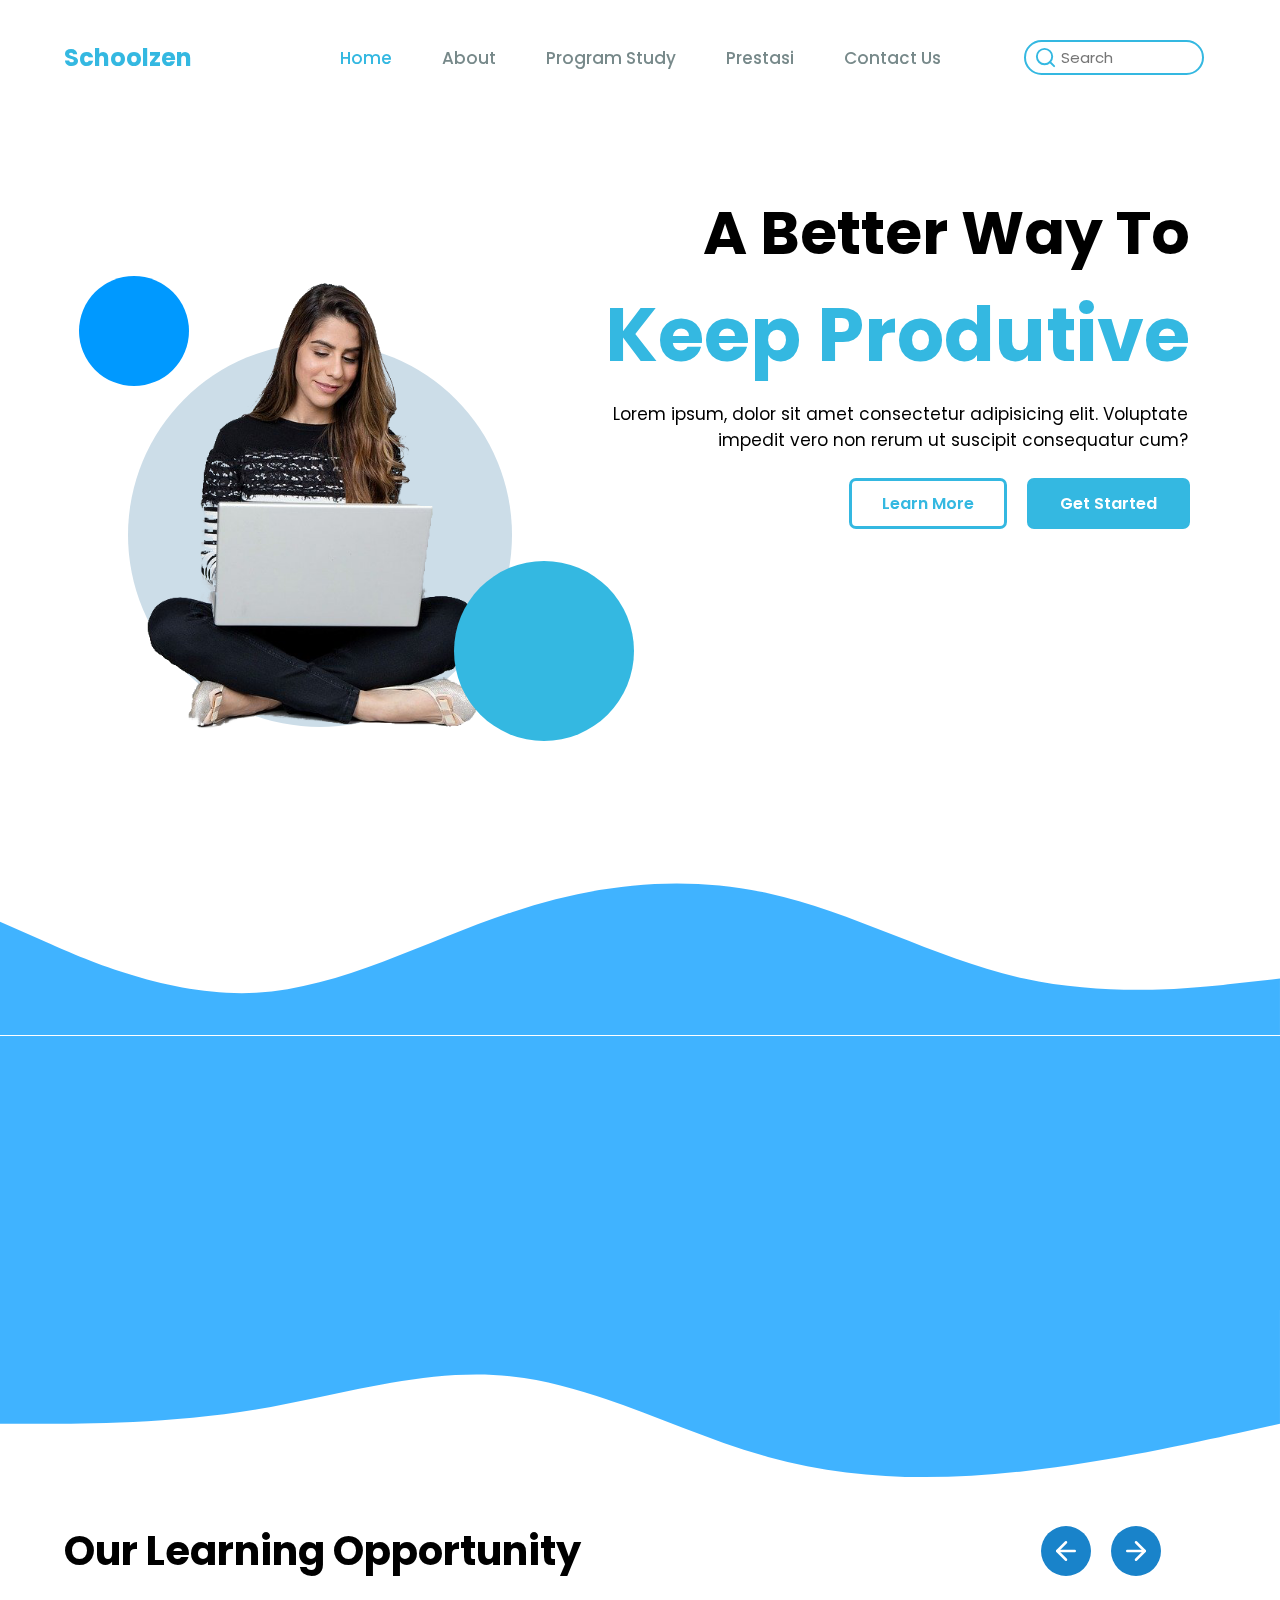
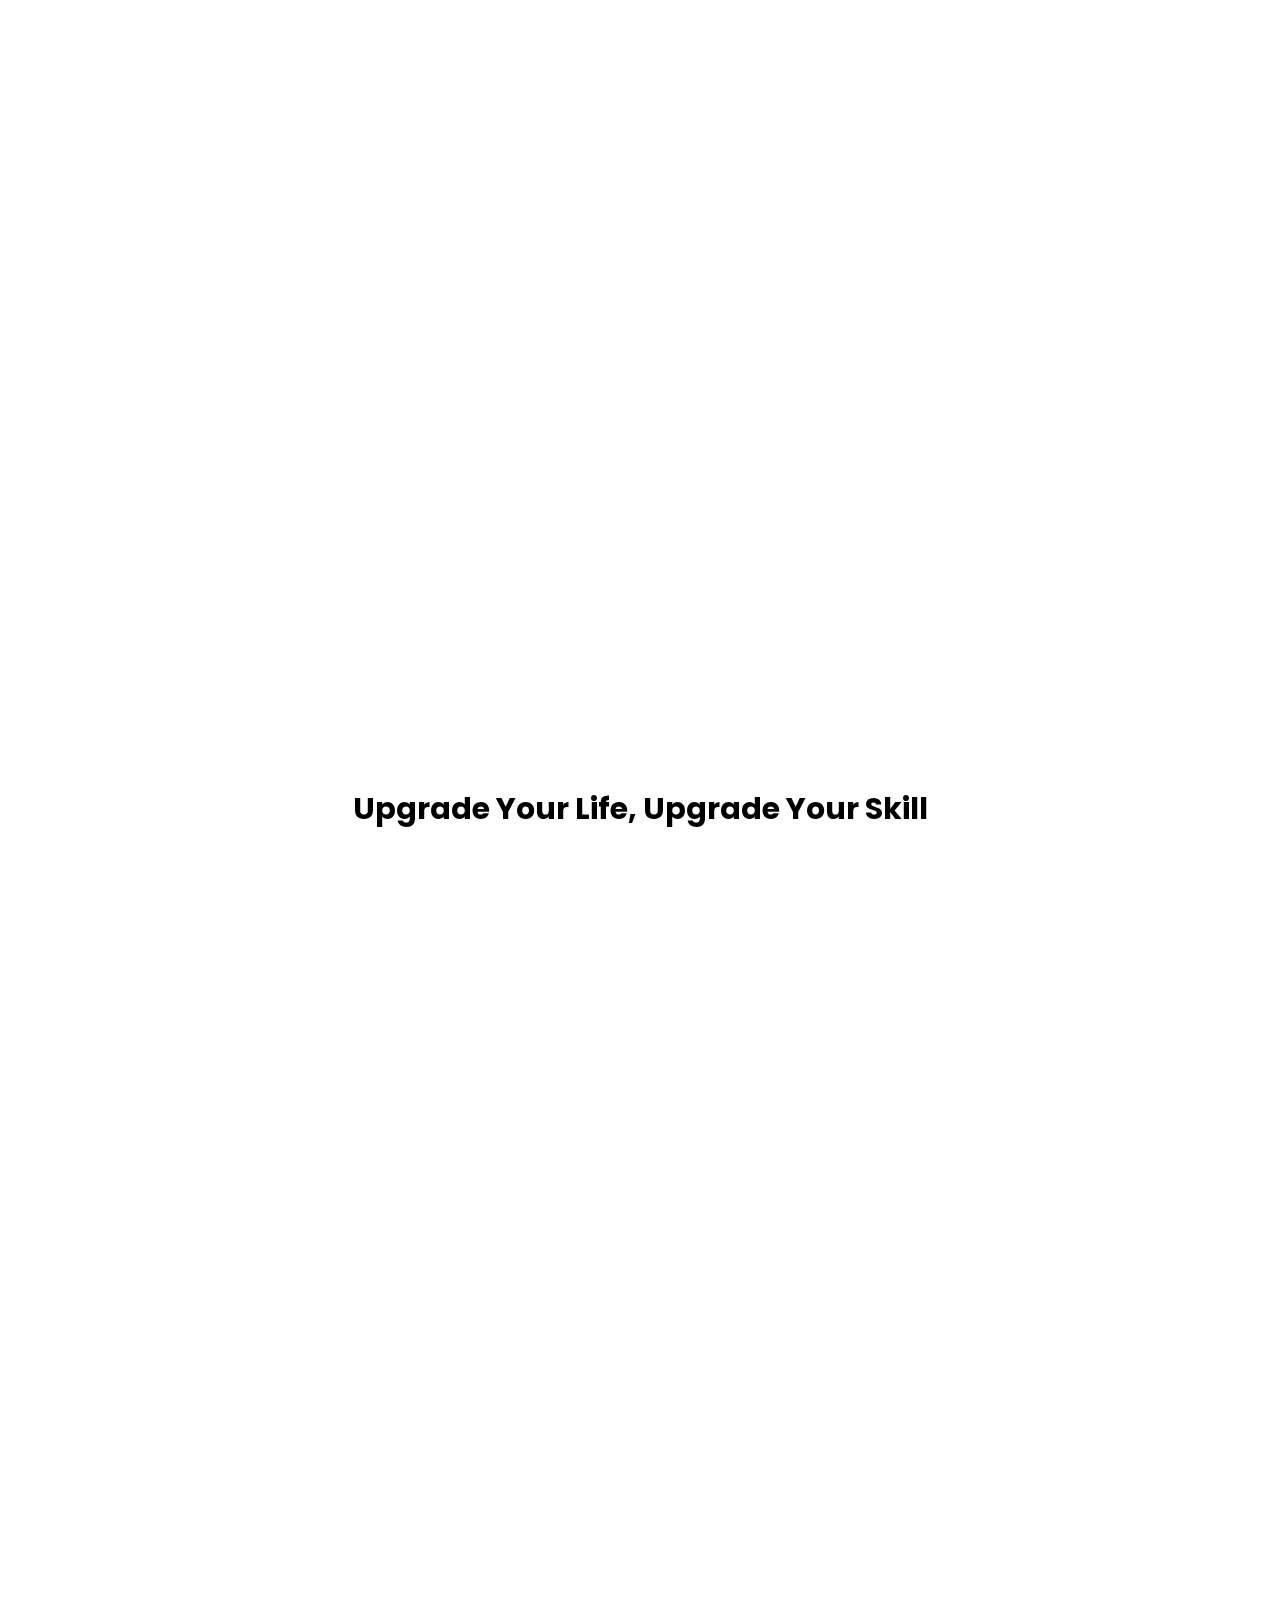
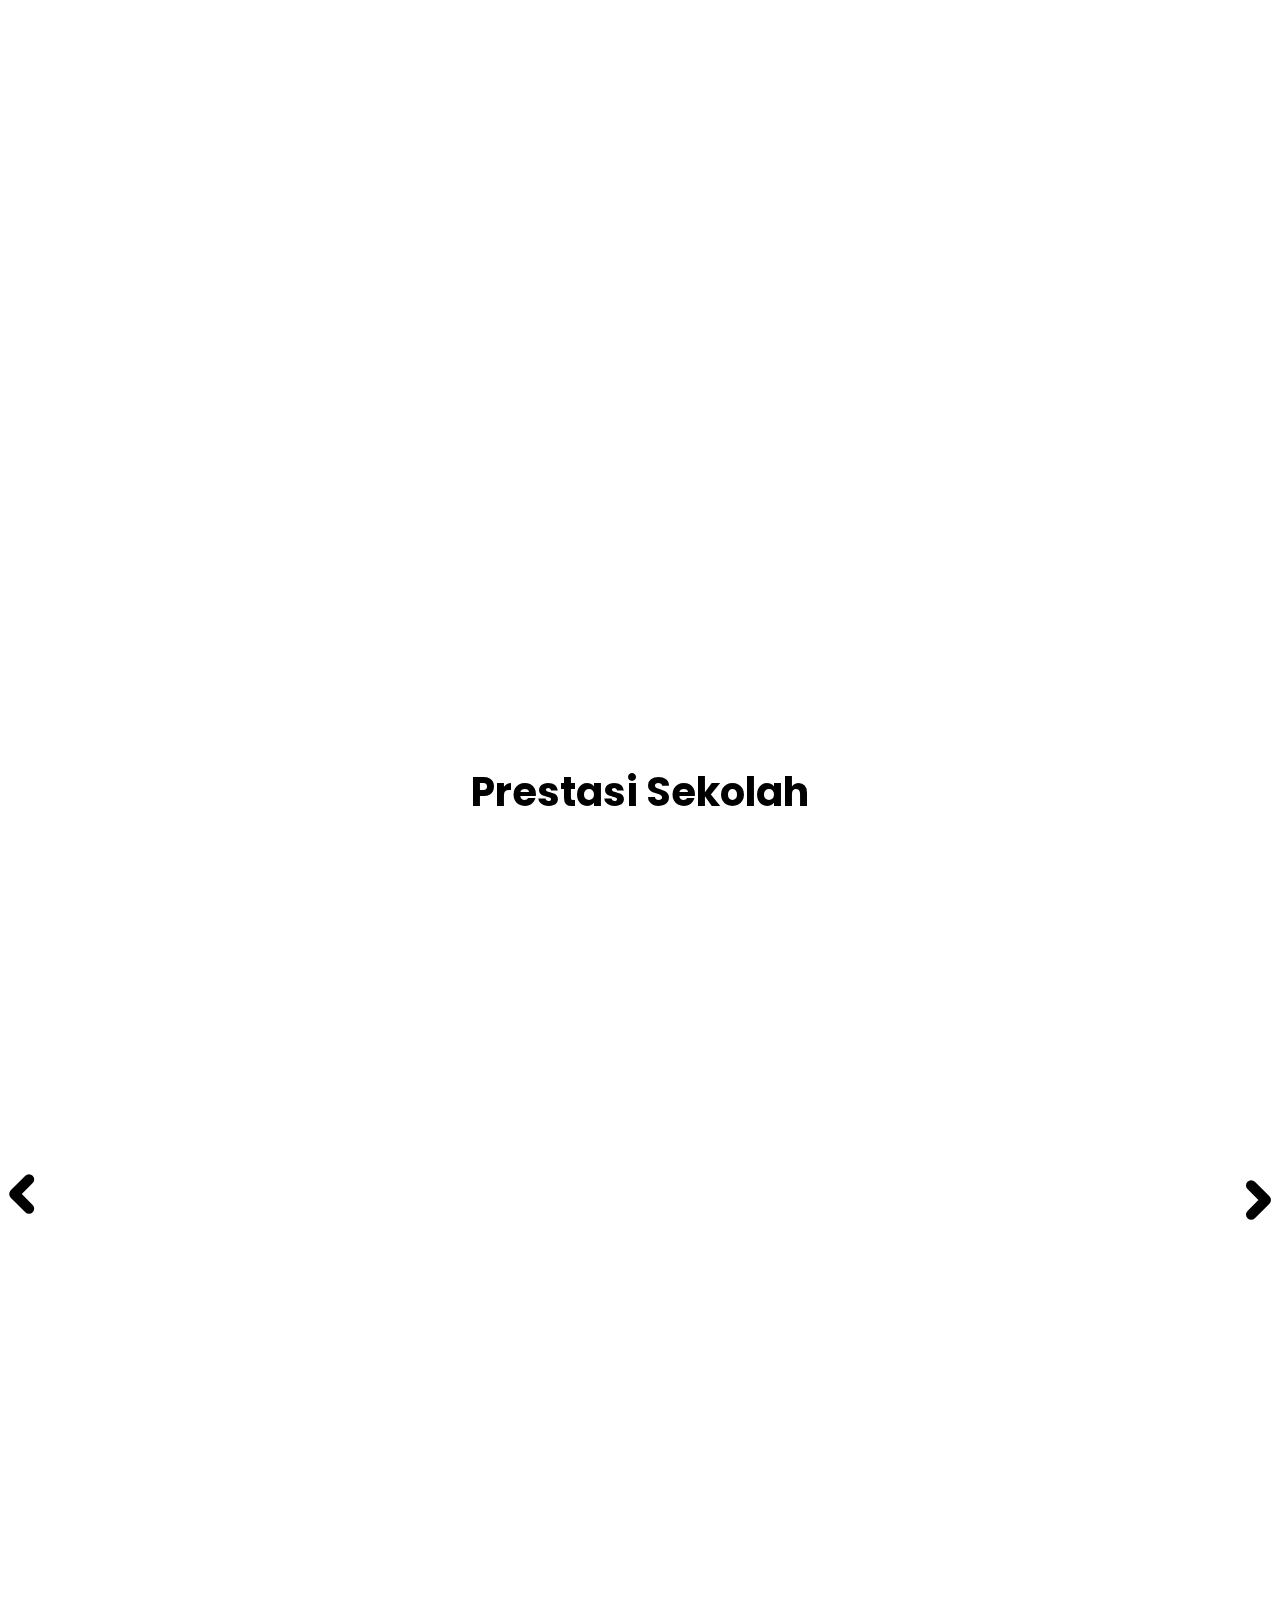
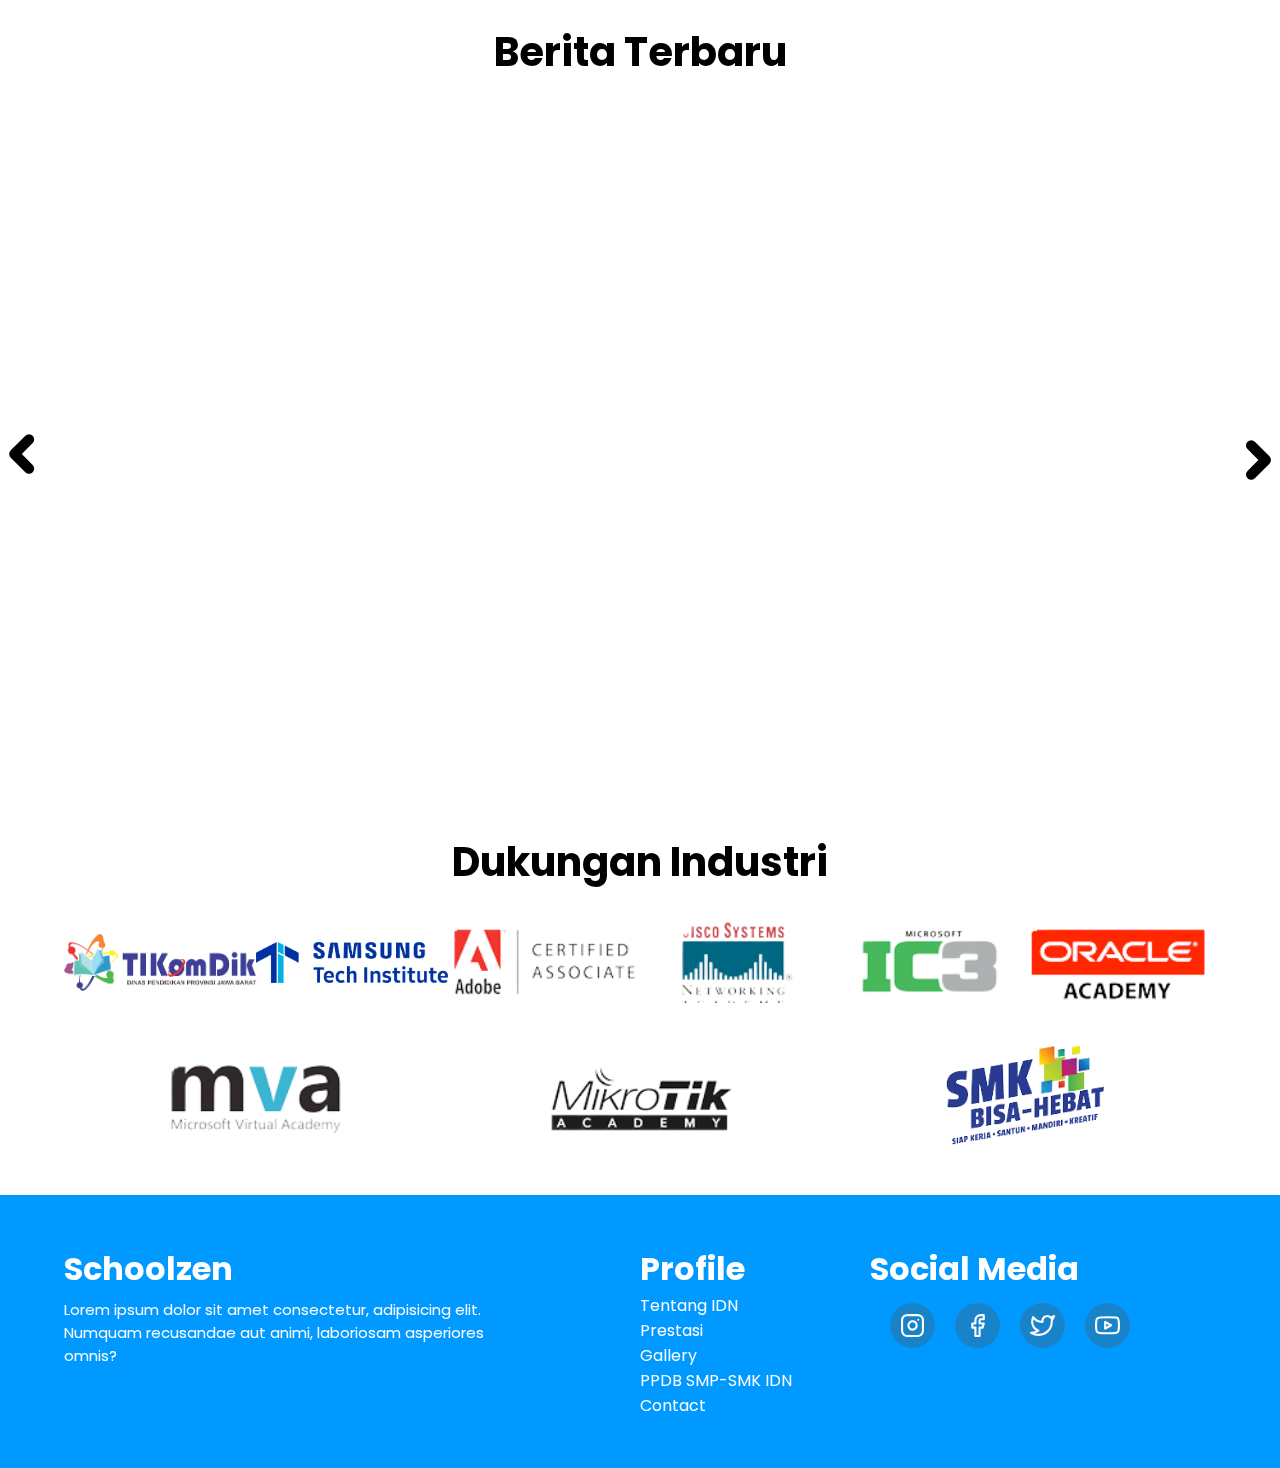
<file: Kelompok 3/index.html>
<!DOCTYPE html>
<html lang="en">

<head>
    <meta charset="UTF-8">
    <meta http-equiv="X-UA-Compatible" content="IE=edge">
    <meta name="viewport" content="width=device-width, initial-scale=1.0">
    <title>School Website</title>
    <!-- CSS -->
    <link rel="stylesheet" href="css/style.css">

    <!-- Font -->
    <link rel="preconnect" href="https://fonts.googleapis.com" />
    <link rel="preconnect" href="https://fonts.gstatic.com" crossorigin />
    <link
        href="https://fonts.googleapis.com/css2?family=Poppins:ital,wght@0,100;0,200;0,300;0,400;0,500;0,600;0,700;0,800;0,900;1,100;1,200;1,300;1,400;1,500;1,600;1,700;1,800;1,900&display=swap"
        rel="stylesheet" />
    
    <!-- Aos -->
    <link href="https://unpkg.com/aos@2.3.1/dist/aos.css" rel="stylesheet">
</head>

<body>
    <!-- Main -->
    <div class="main">
        <!-- Nav -->
        <div class="nav" data-aos="fade-down" data-aos-duration="1500">
            <div class="logo">
                <h1>Schoolzen</h1>
            </div>
            <div class="links">
                <ul>
                    <li><a href="">Home</a></li>
                    <li><a href="">About</a></li>
                    <li><a href="">Program Study</a></li>
                    <li><a href="">Prestasi</a></li>
                    <li><a href="">Contact Us</a></li>
                </ul>
            </div>
            <div class="search">
                <div class="icon">
                    <input type="search" id="search" placeholder="Search">
                    <svg xmlns="http://www.w3.org/2000/svg" viewBox="0 0 24 24" fill="none" stroke="currentColor"
                        stroke-width="2" stroke-linecap="round" stroke-linejoin="round" class="feather feather-search">
                        <circle cx="11" cy="11" r="8"></circle>
                        <line x1="21" y1="21" x2="16.65" y2="16.65"></line>
                    </svg>
                </div>
            </div>
        </div>  
        <!-- End Nav -->

        <!-- Sub Main -->
        <div class="sub-main">
            <!-- Container Img -->
            <div class="container-img">
                <div class="top-circle"  data-aos="zoom-in">

                </div>
                <div class="bot-circle" data-aos="zoom-in">

                </div>
                <div class="center-circle" data-aos="zoom-in">

                </div>
                <img src="img/woman-3190829_1920.png" alt="">
            </div>
            <!-- End Container Img -->

            <!-- Container Text -->
            <div class="container-text">
                <!-- Container Text 2 -->
                <div class="container-text2">
                    <h1> A Better Way To
                        <br> <span>Keep Produtive</span>
                    </h1>

                    <div class="wrap-p">
                        <p>Lorem ipsum, dolor sit amet consectetur adipisicing elit. Voluptate impedit vero non rerum ut
                            suscipit consequatur cum?</p>
                    </div>

                    <div class="container-button">
                        <button>Learn More</button>
                        <button>Get Started</button>
                    </div>
                </div>
                <!-- End Container Text 2 -->
            </div>
            <!-- End Container Text -->
        </div>
        <!-- End Sub Main -->
    </div>
    <!-- End Main -->

    <!-- Main 2 -->
    <div class="main2">
        <?xml version="1.0" standalone="no"?><svg xmlns="http://www.w3.org/2000/svg" viewBox="0 0 1440 320">
            <path fill="" fill-opacity="1"
                d="M0,192L48,213.3C96,235,192,277,288,272C384,267,480,213,576,181.3C672,149,768,139,864,160C960,181,1056,235,1152,256C1248,277,1344,267,1392,261.3L1440,256L1440,320L1392,320C1344,320,1248,320,1152,320C1056,320,960,320,864,320C768,320,672,320,576,320C480,320,384,320,288,320C192,320,96,320,48,320L0,320Z">
            </path>
        </svg>

        <div class="visi-misi">
            <div class="container-visi" data-aos="zoom-in" data-aos-duration="1500">
                <h1>Visi</h1>

                <p>Lorem ipsum dolor sit amet consectetur adipisicing elit. Dolor optio, repudiandae quasi animi
                    dignissimos hic modi.</p>

                <h1 style="margin-top: 1rem;">Misi</h1>

                <p>Lorem ipsum dolor sit amet consectetur adipisicing elit. Aspernatur, iusto.</p>
            </div>
        </div>

        <?xml version="1.0" standalone="no"?><svg xmlns="http://www.w3.org/2000/svg" viewBox="0 0 1440 320">
            <path fill="" fill-opacity="1"
                d="M0,128L48,128C96,128,192,128,288,112C384,96,480,64,576,74.7C672,85,768,139,864,165.3C960,192,1056,192,1152,181.3C1248,171,1344,149,1392,138.7L1440,128L1440,0L1392,0C1344,0,1248,0,1152,0C1056,0,960,0,864,0C768,0,672,0,576,0C480,0,384,0,288,0C192,0,96,0,48,0L0,0Z">
            </path>
        </svg>
    </div>
    <!-- End Main 2 -->

    <!-- Main 3 -->
    <div class="main3">
        <!-- Main 3 Header -->
        <div class="main3-header">
            <div class="main-header-title">
                <h1>Our Learning Opportunity</h1>
            </div>
            <div class="container-arrow">
                <button class="left">
                    <div class="circle">
                        <svg xmlns="http://www.w3.org/2000/svg" viewBox="0 0 24 24" fill="none" stroke="currentColor"
                            stroke-width="2" stroke-linecap="round" stroke-linejoin="round"
                            class="feather feather-arrow-left">
                            <line x1="19" y1="12" x2="5" y2="12"></line>
                            <polyline points="12 19 5 12 12 5"></polyline>
                        </svg>
                    </div>
                </button>

                <button class="right">
                    <div class="circle">
                        <svg xmlns="http://www.w3.org/2000/svg" viewBox="0 0 24 24" fill="none" stroke="currentColor"
                            stroke-width="2" stroke-linecap="round" stroke-linejoin="round"
                            class="feather feather-arrow-left">
                            <line x1="19" y1="12" x2="5" y2="12"></line>
                            <polyline points="12 19 5 12 12 5"></polyline>
                        </svg>
                    </div>
                </button>
            </div>
        </div>
        <!-- End Main 3 Header -->

        <div class="main3-content">
            <div class="container13">
                <div class="card" data-aos="zoom-out" data-aos-duration="1500">
                    <div class="img">
                        <?xml version="1.0" standalone="no"?>
                        <svg version="1.0" xmlns="http://www.w3.org/2000/svg" viewBox="0 0 128.000000 128.000000"
                            preserveAspectRatio="xMidYMid meet">

                            <g transform="translate(0.000000,128.000000) scale(0.100000,-0.100000)" stroke="none">
                                <path d="M533 1261 c-79 -29 -118 -63 -97 -84 3 -3 32 8 63 26 51 29 64 32
141 32 97 0 123 -11 207 -83 60 -51 73 -82 73 -185 0 -60 -2 -68 -17 -65 -13
2 -19 15 -21 45 -2 33 -8 43 -25 49 -12 4 -37 19 -55 35 l-32 28 -71 -36 c-62
-33 -81 -38 -164 -43 -97 -5 -127 -18 -140 -61 -4 -11 -13 -19 -21 -19 -22 0
-18 115 6 169 24 52 25 71 4 71 -29 0 -56 -87 -65 -205 -7 -97 -6 -113 10
-135 10 -14 28 -26 39 -28 16 -2 25 -15 33 -45 13 -53 54 -113 91 -135 59 -35
28 -66 -110 -113 -84 -29 -115 -47 -133 -81 -11 -21 -69 -301 -69 -333 0 -12
10 -31 23 -43 23 -22 28 -22 303 -20 240 3 279 5 279 18 0 13 -30 15 -197 18
l-197 2 -3 93 c-2 74 -6 92 -18 92 -12 0 -16 -18 -18 -92 l-3 -93 -60 0 c-46
0 -61 4 -66 17 -9 23 49 313 67 335 8 10 38 27 65 37 l51 19 23 -44 c24 -44
51 -59 51 -26 0 9 -9 31 -20 49 -12 21 -15 35 -9 39 15 9 17 6 99 -144 44 -79
82 -137 90 -137 9 0 46 58 91 140 65 121 97 163 100 132 2 -19 -147 -281 -168
-294 -21 -14 -25 -14 -47 0 -12 9 -38 45 -57 81 -22 43 -40 66 -51 66 -10 0
-18 -5 -18 -10 0 -17 80 -154 97 -167 25 -20 90 -16 112 6 10 10 53 84 97 164
l78 145 51 -19 c27 -10 57 -27 65 -37 18 -22 76 -312 67 -335 -5 -13 -20 -17
-66 -17 l-60 0 -3 92 c-2 75 -6 93 -18 93 -12 0 -16 -18 -18 -92 -3 -86 -4
-92 -25 -95 -12 -2 -22 -10 -22 -18 0 -12 19 -16 104 -18 96 -3 106 -1 127 19
13 13 24 32 24 44 0 32 -58 312 -69 333 -18 34 -49 52 -133 81 -96 32 -138 56
-138 78 0 8 20 34 44 58 28 27 51 61 63 95 14 41 25 55 50 65 21 9 35 23 39
41 12 47 -2 258 -20 291 -21 42 -106 116 -163 143 -67 32 -171 37 -240 11z
m287 -291 c25 -10 30 -18 30 -45 0 -32 -23 -55 -35 -35 -10 16 -132 12 -149
-5 -8 -8 -21 -15 -29 -15 -8 0 -20 7 -27 15 -15 18 -140 21 -158 3 -9 -9 -13
-7 -18 5 -12 33 14 47 86 47 75 0 180 28 220 59 23 18 25 19 37 2 7 -10 26
-24 43 -31z m-430 -136 c0 -37 -14 -42 -34 -12 -7 12 -6 21 3 32 21 25 31 19
31 -20z m530 1 c0 -22 -22 -40 -34 -28 -3 4 -6 16 -6 28 0 12 3 24 6 28 12 12
34 -6 34 -28z m-334 11 c3 -8 0 -24 -6 -36 -9 -17 -19 -21 -53 -18 -39 3 -42
5 -45 36 l-3 32 51 0 c34 0 52 -5 56 -14z m214 -8 c0 -40 -14 -50 -61 -46 -42
3 -44 5 -47 36 l-3 32 55 0 c51 0 56 -2 56 -22z m40 -81 c-13 -64 -42 -108
-93 -141 -139 -89 -320 14 -316 181 1 47 1 47 9 13 11 -45 34 -60 92 -60 53 0
88 24 88 60 0 11 7 20 15 20 8 0 15 -8 15 -17 0 -9 10 -27 22 -40 17 -18 32
-23 70 -23 54 0 88 24 88 63 0 13 3 27 8 31 12 13 14 -33 2 -87z m-120 -212
c0 -5 -18 -30 -40 -55 l-40 -45 -40 45 c-22 25 -40 50 -40 55 0 6 33 10 80 10
47 0 80 -4 80 -10z m-145 -85 c38 -39 38 -40 19 -55 -10 -8 -24 -15 -30 -15
-10 0 -54 81 -54 100 0 21 28 8 65 -30z m195 30 c0 -19 -44 -100 -54 -100 -6
0 -20 7 -30 15 -19 15 -19 16 19 55 37 38 65 51 65 30z m-115 -109 c7 -12 -12
-24 -25 -16 -11 7 -4 25 10 25 5 0 11 -4 15 -9z m1 -76 c8 -20 -4 -65 -16 -65
-12 0 -24 45 -16 65 3 8 10 15 16 15 6 0 13 -7 16 -15z" />
                            </g>
                        </svg>
                    </div>
                    <h1>Guru Berpengalaman</h1>
                    <div class="wrap-p2">
                        <p>Lorem ipsum dolor sit amet consectetur, adipisicing elit. Ex quaerat placeat laboriosam.</p>
                    </div>
                </div>
                <div class="card" data-aos="zoom-out" data-aos-duration="1500">
                    <div class="img">
                        <?xml version="1.0" standalone="no"?>
                        <svg version="1.0" xmlns="http://www.w3.org/2000/svg" viewBox="0 0 128.000000 128.000000"
                            preserveAspectRatio="xMidYMid meet">

                            <g transform="translate(0.000000,128.000000) scale(0.100000,-0.100000)" stroke="none">
                                <path d="M533 1261 c-79 -29 -118 -63 -97 -84 3 -3 32 8 63 26 51 29 64 32
141 32 97 0 123 -11 207 -83 60 -51 73 -82 73 -185 0 -60 -2 -68 -17 -65 -13
2 -19 15 -21 45 -2 33 -8 43 -25 49 -12 4 -37 19 -55 35 l-32 28 -71 -36 c-62
-33 -81 -38 -164 -43 -97 -5 -127 -18 -140 -61 -4 -11 -13 -19 -21 -19 -22 0
-18 115 6 169 24 52 25 71 4 71 -29 0 -56 -87 -65 -205 -7 -97 -6 -113 10
-135 10 -14 28 -26 39 -28 16 -2 25 -15 33 -45 13 -53 54 -113 91 -135 59 -35
28 -66 -110 -113 -84 -29 -115 -47 -133 -81 -11 -21 -69 -301 -69 -333 0 -12
10 -31 23 -43 23 -22 28 -22 303 -20 240 3 279 5 279 18 0 13 -30 15 -197 18
l-197 2 -3 93 c-2 74 -6 92 -18 92 -12 0 -16 -18 -18 -92 l-3 -93 -60 0 c-46
0 -61 4 -66 17 -9 23 49 313 67 335 8 10 38 27 65 37 l51 19 23 -44 c24 -44
51 -59 51 -26 0 9 -9 31 -20 49 -12 21 -15 35 -9 39 15 9 17 6 99 -144 44 -79
82 -137 90 -137 9 0 46 58 91 140 65 121 97 163 100 132 2 -19 -147 -281 -168
-294 -21 -14 -25 -14 -47 0 -12 9 -38 45 -57 81 -22 43 -40 66 -51 66 -10 0
-18 -5 -18 -10 0 -17 80 -154 97 -167 25 -20 90 -16 112 6 10 10 53 84 97 164
l78 145 51 -19 c27 -10 57 -27 65 -37 18 -22 76 -312 67 -335 -5 -13 -20 -17
-66 -17 l-60 0 -3 92 c-2 75 -6 93 -18 93 -12 0 -16 -18 -18 -92 -3 -86 -4
-92 -25 -95 -12 -2 -22 -10 -22 -18 0 -12 19 -16 104 -18 96 -3 106 -1 127 19
13 13 24 32 24 44 0 32 -58 312 -69 333 -18 34 -49 52 -133 81 -96 32 -138 56
-138 78 0 8 20 34 44 58 28 27 51 61 63 95 14 41 25 55 50 65 21 9 35 23 39
41 12 47 -2 258 -20 291 -21 42 -106 116 -163 143 -67 32 -171 37 -240 11z
m287 -291 c25 -10 30 -18 30 -45 0 -32 -23 -55 -35 -35 -10 16 -132 12 -149
-5 -8 -8 -21 -15 -29 -15 -8 0 -20 7 -27 15 -15 18 -140 21 -158 3 -9 -9 -13
-7 -18 5 -12 33 14 47 86 47 75 0 180 28 220 59 23 18 25 19 37 2 7 -10 26
-24 43 -31z m-430 -136 c0 -37 -14 -42 -34 -12 -7 12 -6 21 3 32 21 25 31 19
31 -20z m530 1 c0 -22 -22 -40 -34 -28 -3 4 -6 16 -6 28 0 12 3 24 6 28 12 12
34 -6 34 -28z m-334 11 c3 -8 0 -24 -6 -36 -9 -17 -19 -21 -53 -18 -39 3 -42
5 -45 36 l-3 32 51 0 c34 0 52 -5 56 -14z m214 -8 c0 -40 -14 -50 -61 -46 -42
3 -44 5 -47 36 l-3 32 55 0 c51 0 56 -2 56 -22z m40 -81 c-13 -64 -42 -108
-93 -141 -139 -89 -320 14 -316 181 1 47 1 47 9 13 11 -45 34 -60 92 -60 53 0
88 24 88 60 0 11 7 20 15 20 8 0 15 -8 15 -17 0 -9 10 -27 22 -40 17 -18 32
-23 70 -23 54 0 88 24 88 63 0 13 3 27 8 31 12 13 14 -33 2 -87z m-120 -212
c0 -5 -18 -30 -40 -55 l-40 -45 -40 45 c-22 25 -40 50 -40 55 0 6 33 10 80 10
47 0 80 -4 80 -10z m-145 -85 c38 -39 38 -40 19 -55 -10 -8 -24 -15 -30 -15
-10 0 -54 81 -54 100 0 21 28 8 65 -30z m195 30 c0 -19 -44 -100 -54 -100 -6
0 -20 7 -30 15 -19 15 -19 16 19 55 37 38 65 51 65 30z m-115 -109 c7 -12 -12
-24 -25 -16 -11 7 -4 25 10 25 5 0 11 -4 15 -9z m1 -76 c8 -20 -4 -65 -16 -65
-12 0 -24 45 -16 65 3 8 10 15 16 15 6 0 13 -7 16 -15z" />
                            </g>
                        </svg>
                    </div>
                    <h1>Guru Berpengalaman</h1>
                    <div class="wrap-p2">
                        <p>Lorem ipsum dolor sit amet consectetur, adipisicing elit. Ex quaerat placeat laboriosam.</p>
                    </div>
                </div>
                <div class="card" data-aos="zoom-out" data-aos-duration="1500">
                    <div class="img">
                        <?xml version="1.0" standalone="no"?>
                        <svg version="1.0" xmlns="http://www.w3.org/2000/svg" viewBox="0 0 128.000000 128.000000"
                            preserveAspectRatio="xMidYMid meet">

                            <g transform="translate(0.000000,128.000000) scale(0.100000,-0.100000)" stroke="none">
                                <path d="M533 1261 c-79 -29 -118 -63 -97 -84 3 -3 32 8 63 26 51 29 64 32
141 32 97 0 123 -11 207 -83 60 -51 73 -82 73 -185 0 -60 -2 -68 -17 -65 -13
2 -19 15 -21 45 -2 33 -8 43 -25 49 -12 4 -37 19 -55 35 l-32 28 -71 -36 c-62
-33 -81 -38 -164 -43 -97 -5 -127 -18 -140 -61 -4 -11 -13 -19 -21 -19 -22 0
-18 115 6 169 24 52 25 71 4 71 -29 0 -56 -87 -65 -205 -7 -97 -6 -113 10
-135 10 -14 28 -26 39 -28 16 -2 25 -15 33 -45 13 -53 54 -113 91 -135 59 -35
28 -66 -110 -113 -84 -29 -115 -47 -133 -81 -11 -21 -69 -301 -69 -333 0 -12
10 -31 23 -43 23 -22 28 -22 303 -20 240 3 279 5 279 18 0 13 -30 15 -197 18
l-197 2 -3 93 c-2 74 -6 92 -18 92 -12 0 -16 -18 -18 -92 l-3 -93 -60 0 c-46
0 -61 4 -66 17 -9 23 49 313 67 335 8 10 38 27 65 37 l51 19 23 -44 c24 -44
51 -59 51 -26 0 9 -9 31 -20 49 -12 21 -15 35 -9 39 15 9 17 6 99 -144 44 -79
82 -137 90 -137 9 0 46 58 91 140 65 121 97 163 100 132 2 -19 -147 -281 -168
-294 -21 -14 -25 -14 -47 0 -12 9 -38 45 -57 81 -22 43 -40 66 -51 66 -10 0
-18 -5 -18 -10 0 -17 80 -154 97 -167 25 -20 90 -16 112 6 10 10 53 84 97 164
l78 145 51 -19 c27 -10 57 -27 65 -37 18 -22 76 -312 67 -335 -5 -13 -20 -17
-66 -17 l-60 0 -3 92 c-2 75 -6 93 -18 93 -12 0 -16 -18 -18 -92 -3 -86 -4
-92 -25 -95 -12 -2 -22 -10 -22 -18 0 -12 19 -16 104 -18 96 -3 106 -1 127 19
13 13 24 32 24 44 0 32 -58 312 -69 333 -18 34 -49 52 -133 81 -96 32 -138 56
-138 78 0 8 20 34 44 58 28 27 51 61 63 95 14 41 25 55 50 65 21 9 35 23 39
41 12 47 -2 258 -20 291 -21 42 -106 116 -163 143 -67 32 -171 37 -240 11z
m287 -291 c25 -10 30 -18 30 -45 0 -32 -23 -55 -35 -35 -10 16 -132 12 -149
-5 -8 -8 -21 -15 -29 -15 -8 0 -20 7 -27 15 -15 18 -140 21 -158 3 -9 -9 -13
-7 -18 5 -12 33 14 47 86 47 75 0 180 28 220 59 23 18 25 19 37 2 7 -10 26
-24 43 -31z m-430 -136 c0 -37 -14 -42 -34 -12 -7 12 -6 21 3 32 21 25 31 19
31 -20z m530 1 c0 -22 -22 -40 -34 -28 -3 4 -6 16 -6 28 0 12 3 24 6 28 12 12
34 -6 34 -28z m-334 11 c3 -8 0 -24 -6 -36 -9 -17 -19 -21 -53 -18 -39 3 -42
5 -45 36 l-3 32 51 0 c34 0 52 -5 56 -14z m214 -8 c0 -40 -14 -50 -61 -46 -42
3 -44 5 -47 36 l-3 32 55 0 c51 0 56 -2 56 -22z m40 -81 c-13 -64 -42 -108
-93 -141 -139 -89 -320 14 -316 181 1 47 1 47 9 13 11 -45 34 -60 92 -60 53 0
88 24 88 60 0 11 7 20 15 20 8 0 15 -8 15 -17 0 -9 10 -27 22 -40 17 -18 32
-23 70 -23 54 0 88 24 88 63 0 13 3 27 8 31 12 13 14 -33 2 -87z m-120 -212
c0 -5 -18 -30 -40 -55 l-40 -45 -40 45 c-22 25 -40 50 -40 55 0 6 33 10 80 10
47 0 80 -4 80 -10z m-145 -85 c38 -39 38 -40 19 -55 -10 -8 -24 -15 -30 -15
-10 0 -54 81 -54 100 0 21 28 8 65 -30z m195 30 c0 -19 -44 -100 -54 -100 -6
0 -20 7 -30 15 -19 15 -19 16 19 55 37 38 65 51 65 30z m-115 -109 c7 -12 -12
-24 -25 -16 -11 7 -4 25 10 25 5 0 11 -4 15 -9z m1 -76 c8 -20 -4 -65 -16 -65
-12 0 -24 45 -16 65 3 8 10 15 16 15 6 0 13 -7 16 -15z" />
                            </g>
                        </svg>
                    </div>
                    <h1>Guru Berpengalaman</h1>
                    <div class="wrap-p2">
                        <p>Lorem ipsum dolor sit amet consectetur, adipisicing elit. Ex quaerat placeat laboriosam.</p>
                    </div>
                </div>
                <div class="card" data-aos="zoom-out" data-aos-duration="1500">
                    <div class="img">
                        <?xml version="1.0" standalone="no"?>
                        <svg version="1.0" xmlns="http://www.w3.org/2000/svg" viewBox="0 0 128.000000 128.000000"
                        
                            preserveAspectRatio="xMidYMid meet">

                            <g transform="translate(0.000000,128.000000) scale(0.100000,-0.100000)" stroke="none">
                                <path d="M533 1261 c-79 -29 -118 -63 -97 -84 3 -3 32 8 63 26 51 29 64 32
141 32 97 0 123 -11 207 -83 60 -51 73 -82 73 -185 0 -60 -2 -68 -17 -65 -13
2 -19 15 -21 45 -2 33 -8 43 -25 49 -12 4 -37 19 -55 35 l-32 28 -71 -36 c-62
-33 -81 -38 -164 -43 -97 -5 -127 -18 -140 -61 -4 -11 -13 -19 -21 -19 -22 0
-18 115 6 169 24 52 25 71 4 71 -29 0 -56 -87 -65 -205 -7 -97 -6 -113 10
-135 10 -14 28 -26 39 -28 16 -2 25 -15 33 -45 13 -53 54 -113 91 -135 59 -35
28 -66 -110 -113 -84 -29 -115 -47 -133 -81 -11 -21 -69 -301 -69 -333 0 -12
10 -31 23 -43 23 -22 28 -22 303 -20 240 3 279 5 279 18 0 13 -30 15 -197 18
l-197 2 -3 93 c-2 74 -6 92 -18 92 -12 0 -16 -18 -18 -92 l-3 -93 -60 0 c-46
0 -61 4 -66 17 -9 23 49 313 67 335 8 10 38 27 65 37 l51 19 23 -44 c24 -44
51 -59 51 -26 0 9 -9 31 -20 49 -12 21 -15 35 -9 39 15 9 17 6 99 -144 44 -79
82 -137 90 -137 9 0 46 58 91 140 65 121 97 163 100 132 2 -19 -147 -281 -168
-294 -21 -14 -25 -14 -47 0 -12 9 -38 45 -57 81 -22 43 -40 66 -51 66 -10 0
-18 -5 -18 -10 0 -17 80 -154 97 -167 25 -20 90 -16 112 6 10 10 53 84 97 164
l78 145 51 -19 c27 -10 57 -27 65 -37 18 -22 76 -312 67 -335 -5 -13 -20 -17
-66 -17 l-60 0 -3 92 c-2 75 -6 93 -18 93 -12 0 -16 -18 -18 -92 -3 -86 -4
-92 -25 -95 -12 -2 -22 -10 -22 -18 0 -12 19 -16 104 -18 96 -3 106 -1 127 19
13 13 24 32 24 44 0 32 -58 312 -69 333 -18 34 -49 52 -133 81 -96 32 -138 56
-138 78 0 8 20 34 44 58 28 27 51 61 63 95 14 41 25 55 50 65 21 9 35 23 39
41 12 47 -2 258 -20 291 -21 42 -106 116 -163 143 -67 32 -171 37 -240 11z
m287 -291 c25 -10 30 -18 30 -45 0 -32 -23 -55 -35 -35 -10 16 -132 12 -149
-5 -8 -8 -21 -15 -29 -15 -8 0 -20 7 -27 15 -15 18 -140 21 -158 3 -9 -9 -13
-7 -18 5 -12 33 14 47 86 47 75 0 180 28 220 59 23 18 25 19 37 2 7 -10 26
-24 43 -31z m-430 -136 c0 -37 -14 -42 -34 -12 -7 12 -6 21 3 32 21 25 31 19
31 -20z m530 1 c0 -22 -22 -40 -34 -28 -3 4 -6 16 -6 28 0 12 3 24 6 28 12 12
34 -6 34 -28z m-334 11 c3 -8 0 -24 -6 -36 -9 -17 -19 -21 -53 -18 -39 3 -42
5 -45 36 l-3 32 51 0 c34 0 52 -5 56 -14z m214 -8 c0 -40 -14 -50 -61 -46 -42
3 -44 5 -47 36 l-3 32 55 0 c51 0 56 -2 56 -22z m40 -81 c-13 -64 -42 -108
-93 -141 -139 -89 -320 14 -316 181 1 47 1 47 9 13 11 -45 34 -60 92 -60 53 0
88 24 88 60 0 11 7 20 15 20 8 0 15 -8 15 -17 0 -9 10 -27 22 -40 17 -18 32
-23 70 -23 54 0 88 24 88 63 0 13 3 27 8 31 12 13 14 -33 2 -87z m-120 -212
c0 -5 -18 -30 -40 -55 l-40 -45 -40 45 c-22 25 -40 50 -40 55 0 6 33 10 80 10
47 0 80 -4 80 -10z m-145 -85 c38 -39 38 -40 19 -55 -10 -8 -24 -15 -30 -15
-10 0 -54 81 -54 100 0 21 28 8 65 -30z m195 30 c0 -19 -44 -100 -54 -100 -6
0 -20 7 -30 15 -19 15 -19 16 19 55 37 38 65 51 65 30z m-115 -109 c7 -12 -12
-24 -25 -16 -11 7 -4 25 10 25 5 0 11 -4 15 -9z m1 -76 c8 -20 -4 -65 -16 -65
-12 0 -24 45 -16 65 3 8 10 15 16 15 6 0 13 -7 16 -15z" />
                            </g>
                        </svg>
                    </div>
                    <h1>Guru Berpengalaman</h1>
                    <div class="wrap-p2">
                        <p>Lorem ipsum dolor sit amet consectetur, adipisicing elit. Ex quaerat placeat laboriosam.</p>
                    </div>
                </div>
                <div class="card" data-aos="zoom-out" data-aos-duration="1500">
                    <div class="img">
                        <?xml version="1.0" standalone="no"?>
                        <svg version="1.0" xmlns="http://www.w3.org/2000/svg" viewBox="0 0 128.000000 128.000000"
                            preserveAspectRatio="xMidYMid meet">

                            <g transform="translate(0.000000,128.000000) scale(0.100000,-0.100000)" stroke="none">
                                <path d="M533 1261 c-79 -29 -118 -63 -97 -84 3 -3 32 8 63 26 51 29 64 32
141 32 97 0 123 -11 207 -83 60 -51 73 -82 73 -185 0 -60 -2 -68 -17 -65 -13
2 -19 15 -21 45 -2 33 -8 43 -25 49 -12 4 -37 19 -55 35 l-32 28 -71 -36 c-62
-33 -81 -38 -164 -43 -97 -5 -127 -18 -140 -61 -4 -11 -13 -19 -21 -19 -22 0
-18 115 6 169 24 52 25 71 4 71 -29 0 -56 -87 -65 -205 -7 -97 -6 -113 10
-135 10 -14 28 -26 39 -28 16 -2 25 -15 33 -45 13 -53 54 -113 91 -135 59 -35
28 -66 -110 -113 -84 -29 -115 -47 -133 -81 -11 -21 -69 -301 -69 -333 0 -12
10 -31 23 -43 23 -22 28 -22 303 -20 240 3 279 5 279 18 0 13 -30 15 -197 18
l-197 2 -3 93 c-2 74 -6 92 -18 92 -12 0 -16 -18 -18 -92 l-3 -93 -60 0 c-46
0 -61 4 -66 17 -9 23 49 313 67 335 8 10 38 27 65 37 l51 19 23 -44 c24 -44
51 -59 51 -26 0 9 -9 31 -20 49 -12 21 -15 35 -9 39 15 9 17 6 99 -144 44 -79
82 -137 90 -137 9 0 46 58 91 140 65 121 97 163 100 132 2 -19 -147 -281 -168
-294 -21 -14 -25 -14 -47 0 -12 9 -38 45 -57 81 -22 43 -40 66 -51 66 -10 0
-18 -5 -18 -10 0 -17 80 -154 97 -167 25 -20 90 -16 112 6 10 10 53 84 97 164
l78 145 51 -19 c27 -10 57 -27 65 -37 18 -22 76 -312 67 -335 -5 -13 -20 -17
-66 -17 l-60 0 -3 92 c-2 75 -6 93 -18 93 -12 0 -16 -18 -18 -92 -3 -86 -4
-92 -25 -95 -12 -2 -22 -10 -22 -18 0 -12 19 -16 104 -18 96 -3 106 -1 127 19
13 13 24 32 24 44 0 32 -58 312 -69 333 -18 34 -49 52 -133 81 -96 32 -138 56
-138 78 0 8 20 34 44 58 28 27 51 61 63 95 14 41 25 55 50 65 21 9 35 23 39
41 12 47 -2 258 -20 291 -21 42 -106 116 -163 143 -67 32 -171 37 -240 11z
m287 -291 c25 -10 30 -18 30 -45 0 -32 -23 -55 -35 -35 -10 16 -132 12 -149
-5 -8 -8 -21 -15 -29 -15 -8 0 -20 7 -27 15 -15 18 -140 21 -158 3 -9 -9 -13
-7 -18 5 -12 33 14 47 86 47 75 0 180 28 220 59 23 18 25 19 37 2 7 -10 26
-24 43 -31z m-430 -136 c0 -37 -14 -42 -34 -12 -7 12 -6 21 3 32 21 25 31 19
31 -20z m530 1 c0 -22 -22 -40 -34 -28 -3 4 -6 16 -6 28 0 12 3 24 6 28 12 12
34 -6 34 -28z m-334 11 c3 -8 0 -24 -6 -36 -9 -17 -19 -21 -53 -18 -39 3 -42
5 -45 36 l-3 32 51 0 c34 0 52 -5 56 -14z m214 -8 c0 -40 -14 -50 -61 -46 -42
3 -44 5 -47 36 l-3 32 55 0 c51 0 56 -2 56 -22z m40 -81 c-13 -64 -42 -108
-93 -141 -139 -89 -320 14 -316 181 1 47 1 47 9 13 11 -45 34 -60 92 -60 53 0
88 24 88 60 0 11 7 20 15 20 8 0 15 -8 15 -17 0 -9 10 -27 22 -40 17 -18 32
-23 70 -23 54 0 88 24 88 63 0 13 3 27 8 31 12 13 14 -33 2 -87z m-120 -212
c0 -5 -18 -30 -40 -55 l-40 -45 -40 45 c-22 25 -40 50 -40 55 0 6 33 10 80 10
47 0 80 -4 80 -10z m-145 -85 c38 -39 38 -40 19 -55 -10 -8 -24 -15 -30 -15
-10 0 -54 81 -54 100 0 21 28 8 65 -30z m195 30 c0 -19 -44 -100 -54 -100 -6
0 -20 7 -30 15 -19 15 -19 16 19 55 37 38 65 51 65 30z m-115 -109 c7 -12 -12
-24 -25 -16 -11 7 -4 25 10 25 5 0 11 -4 15 -9z m1 -76 c8 -20 -4 -65 -16 -65
-12 0 -24 45 -16 65 3 8 10 15 16 15 6 0 13 -7 16 -15z" />
                            </g>
                        </svg>
                    </div>
                    <h1>Guru Berpengalaman</h1>
                    <div class="wrap-p2">
                        <p>Lorem ipsum dolor sit amet consectetur, adipisicing elit. Ex quaerat placeat laboriosam.</p>
                    </div>
                </div>
            </div>
        </div>
    </div>
    <!-- End Main 3 -->

    <!-- Container Kejuruan -->
    <div class="container-kejuruan">
        <h1>Upgrade Your Life, Upgrade Your Skill</h1>
        <div class="kejuruan">
            <div class="kejuruan-card" data-aos="fade-right"
            data-aos-offset="300"
            data-aos-easing="ease-in-sine">
                <img src="img/rpl.jpg" alt="">
                <div class="kejuruan-text">
                    <h2>Rekayasa Perangkat Lunak</h2>
                </div>
                <div class="kejuruan-hover">
                    <div class="kejuruan-container">
                        <h2>Rekayasa Perangkat lunak</h2>
                        <p>Lorem ipsum dolor, sit amet consectetur adipisicing elit. Quidem molestiae earum tenetur ipsa explicabo aperiam sequi corporis. Quos esse, deleniti sunt facilis harum est quis officiis dicta neque cumque, repudiandae ullam officia dolores id aliquam, debitis quod dolor fugit nam voluptate veritatis repellendus. Incidunt sapiente in, quis neque vitae illo!</p>
                    </div>
                </div>
                <div class="coba1"></div>
            </div>

            <div class="kejuruan-card" data-aos="fade-left"
            data-aos-offset="300"
            data-aos-easing="ease-in-sine">
                <img src="img/rpl.jpg" alt="">
                <div class="kejuruan-text">
                    <h2>Animasi</h2>
                </div>
                <div class="kejuruan-hover">
                    <div class="kejuruan-container">
                        <h2>Animasi</h2>
                        <p>Lorem ipsum dolor, sit amet consectetur adipisicing elit. Quidem molestiae earum tenetur ipsa explicabo aperiam sequi corporis. Quos esse, deleniti sunt facilis harum est quis officiis dicta neque cumque, repudiandae ullam officia dolores id aliquam, debitis quod dolor fugit nam voluptate veritatis repellendus. Incidunt sapiente in, quis neque vitae illo!</p>
                    </div>
                </div>
                <div class="coba1"></div>
            </div>

            <div class="kejuruan-card" data-aos="fade-right"
            data-aos-offset="300"
            data-aos-easing="ease-in-sine">
                <img src="img/mm.jpg" alt="">
                <div class="kejuruan-text">
                    <h2>Multi Media</h2>
                </div>
                <div class="kejuruan-hover">
                    <div class="kejuruan-container">
                        <h2>Multi Media</h2>
                        <p>Lorem ipsum dolor, sit amet consectetur adipisicing elit. Quidem molestiae earum tenetur ipsa explicabo aperiam sequi corporis. Quos esse, deleniti sunt facilis harum est quis officiis dicta neque cumque, repudiandae ullam officia dolores id aliquam, debitis quod dolor fugit nam voluptate veritatis repellendus. Incidunt sapiente in, quis neque vitae illo!</p>
                    </div>
                </div>
                <div class="coba1"></div>
            </div>

            <div class="kejuruan-card" data-aos="fade-left"
            data-aos-offset="300"
            data-aos-easing="ease-in-sine">
                <img src="img/tei.jpg" alt="">
                <div class="kejuruan-text">
                    <h2>Teknik Elektronika Industri</h2>
                </div>
                <div class="kejuruan-hover">
                    <div class="kejuruan-container">
                        <h2>Teknik Elektronika Industri</h2>
                        <p>Lorem ipsum dolor, sit amet consectetur adipisicing elit. Quidem molestiae earum tenetur ipsa explicabo aperiam sequi corporis. Quos esse, deleniti sunt facilis harum est quis officiis dicta neque cumque, repudiandae ullam officia dolores id aliquam, debitis quod dolor fugit nam voluptate veritatis repellendus. Incidunt sapiente in, quis neque vitae illo!</p>
                    </div>
                </div>
                <div class="coba1"></div>
            </div>

            <div class="kejuruan-card" data-aos="fade-right"
            data-aos-offset="300"
            data-aos-easing="ease-in-sine">
                <img src="img/bc.jpg" alt="">
                <div class="kejuruan-text">
                    <h2>Broadcasting</h2>
                </div>
                <div class="kejuruan-hover">
                    <div class="kejuruan-container">
                        <h2>Broadcasting</h2>
                        <p>Lorem ipsum dolor, sit amet consectetur adipisicing elit. Quidem molestiae earum tenetur ipsa explicabo aperiam sequi corporis. Quos esse, deleniti sunt facilis harum est quis officiis dicta neque cumque, repudiandae ullam officia dolores id aliquam, debitis quod dolor fugit nam voluptate veritatis repellendus. Incidunt sapiente in, quis neque vitae illo!</p>
                    </div>
                </div>
                <div class="coba1"></div>
            </div>

            <div class="kejuruan-card" data-aos="fade-left"
            data-aos-offset="300"
            data-aos-easing="ease-in-sine">
                <img src="img/tkj.jpg" alt="">
                <div class="kejuruan-text">
                    <h2>Teknik Komputer & Jaringan</h2>
                </div>
                <div class="kejuruan-hover">
                    <div class="kejuruan-container">
                        <h2>Teknik Komputer & Jaringan</h2>
                        <p>Lorem ipsum dolor, sit amet consectetur adipisicing elit. Quidem molestiae earum tenetur ipsa explicabo aperiam sequi corporis. Quos esse, deleniti sunt facilis harum est quis officiis dicta neque cumque, repudiandae ullam officia dolores id aliquam, debitis quod dolor fugit nam voluptate veritatis repellendus. Incidunt sapiente in, quis neque vitae illo!</p>
                    </div>
                </div>
                <div class="coba1"></div>
            </div>
        </div>
    </div>
    <!-- End Container Kejuruan -->

    <!-- Prestasi Sekolah -->
    <div class="main4">
        <h1>Prestasi Sekolah</h1>
        <div class="container16">
            <button class="left2">
                <svg xmlns="http://www.w3.org/2000/svg"" viewBox="0 0 24 24" fill="none" stroke-width="5" stroke-linecap="round" stroke-linejoin="round" class="feather feather-arrow-left"><polyline points="12 19 5 12 12 5"></polyline></svg>
            </button>
            <div class="container-main5" data-aos="zoom-in" data-aos-duration="1500">
                <div class="berita">
                    <div class="box-berita">
                        <img src="img/1.jpg" alt="">
                        <div class="berita-text">
                            <h3>Jadwal Pelajaran Semester Genap...</h3>
                            <p>Lorem ipsum dolor sit amet consectetur adipisicing elit. Fuga, aliquid accusantium possimus laudantium facere ad.</p>
                        </div>
                    </div>
                    <div class="box-berita">
                        <img src="img/1.jpg" alt="">
                        <div class="berita-text">
                            <h3>Jadwal Pelajaran Semester Genap...</h3>
                            <p>Lorem ipsum dolor sit amet consectetur adipisicing elit. Fuga, aliquid accusantium possimus laudantium facere ad.</p>
                        </div>
                    </div>
                    <div class="box-berita">
                        <img src="img/1.jpg" alt="">
                        <div class="berita-text">
                            <h3>Jadwal Pelajaran Semester Genap...</h3>
                            <p>Lorem ipsum dolor sit amet consectetur adipisicing elit. Fuga, aliquid accusantium possimus laudantium facere ad.</p>
                        </div>
                    </div>
                    <div class="box-berita">
                        <img src="img/1.jpg" alt="">
                        <div class="berita-text">
                            <h3>Jadwal Pelajaran Semester Genap...</h3>
                            <p>Lorem ipsum dolor sit amet consectetur adipisicing elit. Fuga, aliquid accusantium possimus laudantium facere ad.</p>
                        </div>
                    </div>
                    <div class="box-berita">
                        <img src="img/1.jpg" alt="">
                        <div class="berita-text">
                            <h3>Jadwal Pelajaran Semester Genap...</h3>
                            <p>Lorem ipsum dolor sit amet consectetur adipisicing elit. Fuga, aliquid accusantium possimus laudantium facere ad.</p>
                        </div>
                    </div>
                    <div class="box-berita container90">
                        <div class="continue">
                            <h1>More</h1>
                            <svg xmlns="http://www.w3.org/2000/svg" width="24" height="24" viewBox="0 0 24 24" fill="none" stroke="currentColor" stroke-width="2" stroke-linecap="round" stroke-linejoin="round" class="feather feather-arrow-left"><line x1="19" y1="12" x2="5" y2="12"></line><polyline points="12 19 5 12 12 5"></polyline></svg>
                        </div>
                    </div>
                </div>
            </div>
            <button class="right2">
                <svg xmlns="http://www.w3.org/2000/svg" viewBox="0 0 24 24" fill="none" stroke-width="5" stroke-linecap="round" stroke-linejoin="round" class="feather feather-arrow-left"><polyline points="12 19 5 12 12 5"></polyline></svg>
            </button>
        </div>
    </div>
    <div class="main4">
        <h1>Berita Terbaru</h1>
        <div class="container16">
            <button class="left3">
                <svg xmlns="http://www.w3.org/2000/svg"" viewBox="0 0 24 24" fill="none" stroke-width="5" stroke-linecap="round" stroke-linejoin="round" class="feather feather-arrow-left"><polyline points="12 19 5 12 12 5"></polyline></svg>
            </button>
            <div class="container-main5 bag-inti" data-aos="zoom-in" data-aos-duration="1500">
                <div class="berita">
                    <div class="box-berita">
                        <img src="img/1.jpg" alt="">
                        <div class="berita-text">
                            <h3>Jadwal Pelajaran Semester Genap...</h3>
                            <p>Lorem ipsum dolor sit amet consectetur adipisicing elit. Fuga, aliquid accusantium possimus laudantium facere ad.</p>
                        </div>
                    </div>
                    <div class="box-berita">
                        <img src="img/1.jpg" alt="">
                        <div class="berita-text">
                            <h3>Jadwal Pelajaran Semester Genap...</h3>
                            <p>Lorem ipsum dolor sit amet consectetur adipisicing elit. Fuga, aliquid accusantium possimus laudantium facere ad.</p>
                        </div>
                    </div>
                    <div class="box-berita">
                        <img src="img/1.jpg" alt="">
                        <div class="berita-text">
                            <h3>Jadwal Pelajaran Semester Genap...</h3>
                            <p>Lorem ipsum dolor sit amet consectetur adipisicing elit. Fuga, aliquid accusantium possimus laudantium facere ad.</p>
                        </div>
                    </div>
                    <div class="box-berita">
                        <img src="img/1.jpg" alt="">
                        <div class="berita-text">
                            <h3>Jadwal Pelajaran Semester Genap...</h3>
                            <p>Lorem ipsum dolor sit amet consectetur adipisicing elit. Fuga, aliquid accusantium possimus laudantium facere ad.</p>
                        </div>
                    </div>
                    <div class="box-berita">
                        <img src="img/1.jpg" alt="">
                        <div class="berita-text">
                            <h3>Jadwal Pelajaran Semester Genap...</h3>
                            <p>Lorem ipsum dolor sit amet consectetur adipisicing elit. Fuga, aliquid accusantium possimus laudantium facere ad.</p>
                        </div>
                    </div>
                    <div class="box-berita container90">
                        <div class="continue">
                            <h1>More</h1>
                            <svg xmlns="http://www.w3.org/2000/svg" width="24" height="24" viewBox="0 0 24 24" fill="none" stroke="currentColor" stroke-width="2" stroke-linecap="round" stroke-linejoin="round" class="feather feather-arrow-left"><line x1="19" y1="12" x2="5" y2="12"></line><polyline points="12 19 5 12 12 5"></polyline></svg>
                        </div>
                    </div>
                </div>
            </div>
            <button class="right3">
                <svg xmlns="http://www.w3.org/2000/svg" viewBox="0 0 24 24" fill="none" stroke-width="5" stroke-linecap="round" stroke-linejoin="round" class="feather feather-arrow-left"><polyline points="12 19 5 12 12 5"></polyline></svg>
            </button>
        </div>
    </div>

    <!-- End Prestasi Sekolah -->

    <!-- Dukungan Industri -->
    <div class="dukungan">
        <h1>Dukungan Industri</h1>
        <div class="wrap-dukungan">
            <img src="img/Dukungan/1.png" alt="">
            <img src="img/Dukungan/2.png" alt="">
            <img src="img/Dukungan/3.png" alt="">
            <img src="img/Dukungan/4.png" alt="">
            <img src="img/Dukungan/5.png" alt="">
            <img src="img/Dukungan/6.png" alt="">
            <img src="img/Dukungan/7.png" alt="">
            <img src="img/Dukungan/8.png" alt="">
            <img src="img/Dukungan/9.png" alt="">
        </div>
    </div>
    <!-- End Dukungan Industri -->

    <!-- Footer -->
    <div class="footer">
        <div class="wrap-footer">
            <div class="left-side">
                <div class="text1">
                    <h1>Schoolzen</h1>
                    <p>Lorem ipsum dolor sit amet consectetur, adipisicing elit. Numquam recusandae aut animi, laboriosam asperiores omnis?</p>
                </div>
            </div>
            <div class="center-side">
                <div class="footer-link">
                    <ul>
                        <h1>Profile</h1>
                        <li><a href="">Tentang IDN</a></li>
                        <li><a href="">Prestasi</a></li>
                        <li><a href="">Gallery</a></li>
                        <li><a href="">PPDB SMP-SMK IDN</a></li>
                        <li><a href="">Contact</a></li>
                    </ul>
                </div>
            </div>
            <div class="right-side">
                <h1>Social Media</h1>
                <div class="img">
                    <button>
                        <svg xmlns="http://www.w3.org/2000/svg"  viewBox="0 0 24 24" fill="none" stroke="currentColor" stroke-width="2" stroke-linecap="round" stroke-linejoin="round" class="feather feather-instagram"><rect x="2" y="2" width="20" height="20" rx="5" ry="5"></rect><path d="M16 11.37A4 4 0 1 1 12.63 8 4 4 0 0 1 16 11.37z"></path><line x1="17.5" y1="6.5" x2="17.51" y2="6.5"></line></svg>
                    </button>

                    <button>
                        <svg xmlns="http://www.w3.org/2000/svg"  viewBox="0 0 24 24" fill="none" stroke="currentColor" stroke-width="2" stroke-linecap="round" stroke-linejoin="round" class="feather feather-facebook"><path d="M18 2h-3a5 5 0 0 0-5 5v3H7v4h3v8h4v-8h3l1-4h-4V7a1 1 0 0 1 1-1h3z"></path></svg>
                    </button>

                    <button>
                        <svg
                        xmlns="http://www.w3.org/2000/svg"
                        viewBox="0 0 24 24"
                        fill="none"
                        stroke="currentColor"
                        stroke-width="2"
                        stroke-linecap="round"
                        stroke-linejoin="round"
                        class="feather feather-twitter"
                        ><path
                            d="M23 3a10.9 10.9 0 0 1-3.14 1.53 4.48 4.48 0 0 0-7.86 3v1A10.66 10.66 0 0 1 3 4s-4 9 5 13a11.64 11.64 0 0 1-7 2c9 5 20 0 20-11.5a4.5 4.5 0 0 0-.08-.83A7.72 7.72 0 0 0 23 3z"
                        ></path></svg>
                    </button>

                    <button>
                        <svg xmlns="http://www.w3.org/2000/svg"  viewBox="0 0 24 24" fill="none" stroke="currentColor" stroke-width="2" stroke-linecap="round" stroke-linejoin="round" class="feather feather-youtube"><path d="M22.54 6.42a2.78 2.78 0 0 0-1.94-2C18.88 4 12 4 12 4s-6.88 0-8.6.46a2.78 2.78 0 0 0-1.94 2A29 29 0 0 0 1 11.75a29 29 0 0 0 .46 5.33A2.78 2.78 0 0 0 3.4 19c1.72.46 8.6.46 8.6.46s6.88 0 8.6-.46a2.78 2.78 0 0 0 1.94-2 29 29 0 0 0 .46-5.25 29 29 0 0 0-.46-5.33z"></path><polygon points="9.75 15.02 15.5 11.75 9.75 8.48 9.75 15.02"></polygon></svg>
                    </button>
                </div>
            </div>
        </div>
    </div>
    <!-- End Footer -->

<script src="js/script.js"></script>

<!-- Aos Js -->
<script src="https://unpkg.com/aos@2.3.1/dist/aos.js"></script>
<script>
    AOS.init();
</script>
</body>

</html>
</file>
<file: Kelompok 3/css/style.css>
*{
    padding: 0;
    margin: 0;
    font-family: "Poppins", sans-serif;
}

:root{
    --warna-valet-1: #34b8e1;
    --warna-valet-2: #77898a;
    --warna-valet-3: #0099ff;
    --warna-valet-4: #ccdde8;
    --warna-valet-5: #1983ca;
}

/* Main */
.main{
    height: 99vh;
}

.nav{
    display: flex;
    height: 13%; 
}

.nav .logo{
    width: 20%;
    display: flex;
    justify-content: center;
    align-items: center;
}

.nav .logo h1{
    color: var(--warna-valet-1);
    font-size: 1.5rem;
}

.nav .links{
    width: 60%;
}

.nav .links ul{
    display: flex;
    justify-content: center;
    align-items: center;
    height: 100%;
    gap: 50px;
}

.nav .links ul li{
    list-style: none;
}

.nav .links ul li a{
    text-decoration: none;
    color:var(--warna-valet-2);
    font-weight: 500;
    font-size: 17px;
}

.nav .links ul li:nth-child(1) a{
    color: var(--warna-valet-1);
}

.nav .search{
    width: 20%;
    display: flex;
    justify-content: flex-start;
    align-items: center;
}

.nav .search .icon{
    display: flex;
    align-items: center;
}

.nav .search input{
    border: none;
    border: 2px solid var(--warna-valet-1);
    height: 35px;
    width: 180px;
    padding: 0px 10px 0px 35px;
    border-radius: 20px;
    font-size: 15px;
}

.nav .search input:focus{
    outline: none;
    border: 2px solid var(--warna-valet-1);
}

.nav .search svg{
    width: 23px;
    margin-left: 10px;
    color: var(--warna-valet-1);
    position: absolute;
}

/* End Main */

/* Sub Main */

.sub-main {
    display: flex;
    height: 87%;
}

.container-img{
    width: 50%;
    display: flex;
    justify-content: center;
    align-items: center;
}

.container-img img{
    width: 30vw;
}

.top-circle{
    width: 110px;
    height: 110px;
    border-radius: 50%;
    background-color:var(--warna-valet-3);
    margin: -27vw 0vw 0vw -29vw;
    position: absolute;

}

.bot-circle{
    width: 180px;
    height: 180px;
    border-radius: 50%;
    background-color:var(--warna-valet-1);
    margin: 23vw -35vw 0vw 0vw;
    position: absolute;
    z-index: 1;
}

.center-circle{
    width: 30vw;
    height: 30vw;
    border-radius: 50%;
    position: absolute;
    background-color: var(--warna-valet-4);
    margin-top: 4rem;
    z-index: -1;
}

.container-text {
    width: 50%;

}

.container-text2{
    margin-top: 4.5rem;
    position: absolute;
    width: 54vw;
    left: 39vw;
}

.container-text h1 {
    font-size: 60px;
    text-align: right;
}

.container-text h1 > span {
    font-size: 75px;
    color: var(--warna-valet-1);
}

.container-text p{
    text-align: right;
    font-size: 17px;
}

.container-button {
    display: flex;
    justify-content:flex-end;
    gap: 20px;
    margin-top: 25px;
}

.container-button button{
    border: none;
    padding: 10px 30px;
    font-size: 16px;
    font-weight: 600;
    cursor: pointer;
    border-radius: 7px;
}

.container-button button:nth-child(1){
    border: 3px solid var(--warna-valet-1);
    color: var(--warna-valet-1);
    background: none;
}

.container-button button:nth-child(2){
    background-color: var(--warna-valet-1);
    color: white;
    border: 3px solid var(--warna-valet-1);
}

.container-button button:nth-child(1):hover{
    background-color: var(--warna-valet-1);
    color: white;
    transition: 0.5s;
}

.container-button button:nth-child(2):hover{
    background: none;
    color: var(--warna-valet-1);
    transition: 0.5s;
}

.wrap-p{
    width: 90%;
    margin-top: 10px;
    margin-left: 4.2rem;
}
/* End Sub Main */

/* visi misi */
.main2{
    margin-top:-140px;
}

.main2 svg{
    fill: rgba(0, 153, 255, 0.75);
}

.visi-misi{
    background: rgba(0, 153, 255, 0.75);
    margin-top:-6.4px;
    color: white;
    display: flex;
    justify-content: center;
    align-items: center;
    text-align: center;
}

.container-visi{
    width: 80%;
}

.container-visi h1{
    font-size: 46px;
}

.container-visi p{
    font-weight: 300;
    font-size: 27px;
}
/* End Visi Misi */

/* Main 3 */
.main3{
    height: 85vh;
    width: 90%;
    margin: auto;
    margin-top: -5rem;
}

.main3-header{
    display: flex;

}

.main-header-title{
    width: 80%;
    display: flex;
    align-items: center;
}

.main-header-title h1{
    font-size: 40px;
}

.container-arrow {
    width: 20%;
    display: flex;
    justify-content: center;
    align-items: center;
}

.container-arrow button {
    border: none;
    background: transparent;
}

.container-arrow button:nth-child(2){
    transform:rotate(180deg);
    margin-left: 20px;
}


.circle{
    width: 50px;
    height: 50px;
    background-color: var(--warna-valet-5);
    border-radius: 50%;
    display: flex;
    justify-content: center;
    align-items: center;
    cursor: pointer;
}

.circle:hover{
    background-color: var(--warna-valet-1);
}

.circle svg{
    color: white;
    width: 30px;
    height: 30px;
}


.main3-content {
    height: 30vw;
    margin-top: 30px;
    overflow: hidden;
    scroll-behavior: smooth;
}

.container13{
    display: flex;
    margin-top: 30px;
    width: 140vw;
}

.card{
    width: 18rem;
    text-align: center;
    padding: 40px 18px;
    box-sizing: border-box;
    box-shadow:  0 13px 23px #0c5c9e;
    border-radius: 5px;
    margin: 0 35px;
    cursor: pointer;
}

.card .img{
    width: 90px;
    height: 90px;
    border-radius: 50%;
    background-color: rgba(0, 153, 255, 0.25);
    display: flex;
    justify-content: center;
    align-items: center;
    margin: auto;
}

.card .img svg{
    width: 70%;
    fill: var(--warna-valet-5);
}

.card h1{
    margin-top: 10px;
    font-size: 1.3rem;
}

.wrap-p2{
    width: 85%;
    margin: auto;
    margin-top: 10px;
}

.wrap-p2 p{
    font-size: 0.9rem;
}

.card:hover{
    background-color:var(--warna-valet-1);
    color: white;
    transition: 0.2s;
}

.card:hover .img{
    background: white;
    transition: 0.2s
}
/* End Main 3 */    

/* Kejuruan */
.container-kejuruan{
    margin-top: 100px;
}

.container-kejuruan h1{
    text-align: center;
    font-size: 30px;
}

.kejuruan{
    display: flex;
    flex-wrap: wrap;
    justify-content: space-evenly;
    margin-top: 7px;
}

.kejuruan-card{
    margin-top: 50px;
    cursor: pointer;
}

.kejuruan-card img{
    width: 39vw;
    height: 49vh;
    border-radius: 7px;
    position: absolute;
    z-index: -1;
}

.kejuruan-text{
    display: flex;
    justify-content: center;
    align-items: center;
    color: white;
    background-color: #79ddfd33;
    width: 39vw;
    height: 49vh;
    border-radius: 7px;
    font-size: 22px;
    position: absolute;
    transition: 0,3s;
}

.kejuruan-hover{
    display: flex;
    height: 0;
    overflow: hidden;
    color: white;
    background-color: #79ddfd33;
    width: 39vw;
    border-radius: 7px;
    font-size: 18px;
    text-align: center;
    justify-content: center;
    align-items: center;
    transition: 0.3s;
}

.coba1{
    width: 39vw;
    height: 49vh;
    transition: 0.3s;
}

.kejuruan-container{
    width: 80%;
}

.kejuruan-hover p{
    font-size: 14px;
    margin-top: 10px;
}

.kejuruan-card:hover .kejuruan-text{
    display: none;
}

.kejuruan-card:hover .kejuruan-hover{
    background-color: rgba(31, 145, 180, 0.75);
    height: 49vh;
}

.kejuruan-card:hover .coba1{
    height: 0;
}
/* End Kejuruan */

/* Prestasi Sekolah */
.main4 h1 {
    font-size: 40px;
    text-align: center;
    margin-top: 50px;
}

.container16{
    width: 100%;
    margin: auto;
    display: flex;
}

.container16 button{
    width: 5%;
    border: none;
    background: transparent;
    cursor: pointer;
}

.container16 button svg{
    width: 50px;
    height: 50px;
    stroke: black;
}

.container16 button:last-child{
    transform: rotate(180deg);
}

.container-main5{
    margin-top: 30px;
    overflow: hidden;
    height: 80vh;
    width: 100%;
    scroll-behavior: smooth;
}

.berita{
    display: flex;
    width: 175vw;
}

.box-berita{
    width: 20rem;
    border-radius: 10px;
    box-shadow: 0 4px 8px grey;
    box-sizing: border-box;
    margin: 0 30px;
}

.box-berita h3{
    font-size: 25px;
}

.box-berita p{
    font-size: 15px;
}

.box-berita img{
    border-radius: 10px;
    width: 100%;
}

.berita-text{
    padding: 15px 30px 35px 30px;
    box-sizing: border-box;
    text-align: center;
}

.container90{
    box-shadow: none;
    display: flex;
    justify-content: center;
    align-items: center;
    width: 12rem;
}

.container90 .continue{
    display: flex;
    justify-content: center;
    align-items: center;
    width: 150px;
    height: 150px;
    border-radius: 50%;
    box-shadow: 0 4px 8px grey;
    padding: 20px;
    box-sizing: border-box;
    cursor: pointer;
}

.container90 .continue h1{
    font-size: 30px;
    font-weight: 500;
    margin-top: 0;
}

.container90 .continue svg{
    transform: rotate(180deg);
    width: 50px;
    height: 50px;
}

.container90 .continue:hover{
    background-color: var(--warna-valet-1);
    color: white;
    width: 200px;
    height: 200px;
    transition: 0.5s;
}

/* End Prestasi Sekolah */

/* Dukungan Industri */
    .dukungan h1{
        text-align: center;
        font-size: 40px;
    }

    .wrap-dukungan{
        display: flex;
        align-items: center;
        justify-content: space-evenly;
        width: 90%;
        flex-wrap: wrap;
        margin: auto;
        margin-top: 30px;
    }

    .wrap-dukungan img{
        width: 15vw;
        margin: auto;
    }
/* End Dukungan Industri */

/* Footer */
    .footer{
        background-color: var(--warna-valet-3);
        color: white;
        display: flex;
        justify-content: center;
        align-items: center;
    }

    .wrap-footer{
        display: flex;
        justify-content: space-evenly;
        width: 90%;
        padding: 50px 0;
    }

    .left-side{
        width: 50%;
    }

    .left-side p{
        margin-top: 5px;
        font-size: 15px;
    }

    .left-side .text1{
        width: 80%;
    }

    .center-side{
        width: 20%;
    }

    .footer-link ul{
        list-style: none;
    }

    .footer-link ul li a{
        color: white;
        text-decoration: none;
    }

    .right-side{
        width: 30%;
    }

    .right-side .img{
        display: flex;
        margin: 10px;
    }

    .right-side button{
        display: flex;
        justify-content: center;
        align-items: center;
        border: none;
        background-color: var(--warna-valet-5);
        border-radius: 50%;
        box-sizing:  border-box;
        padding: 10px;
        margin: 0 10px;
        cursor: pointer;
    }

    .right-side svg{
        width: 25px;
        height: 25px;
        color: white;
    }

/* End Footer */
</file>
